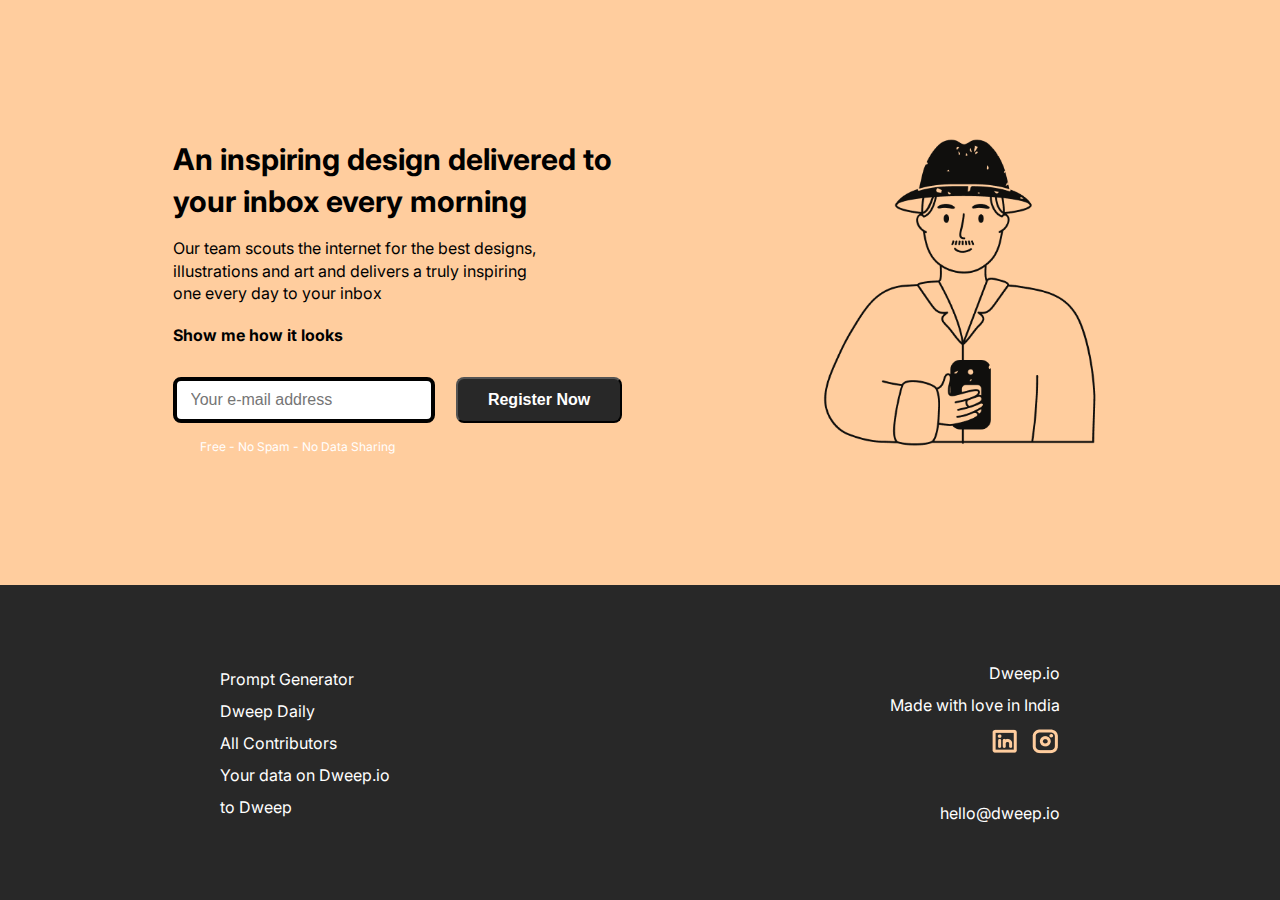
<file: index.html>
<!DOCTYPE html>
<html lang="en">
<head>
    <meta charset="UTF-8">
    <meta name="viewport" content="width=device-width, initial-scale=1.0">
    <title>Html Css</title>
    <link rel="stylesheet" href="index.css">
    <link href='https://fonts.googleapis.com/css?family=Inter' rel='stylesheet'>
    <style>
    body {
        font-family: 'Inter'; font-size: 20px;
    }
    </style>
</head>
<body>
        <div id="div1">
            <div id="head">
                <h1>An inspiring design delivered to<br> your inbox every morning</h1>
                <p>Our team scouts the internet for the best designs,<br> illustrations and art and delivers a truly inspiring<br>one every day to your inbox</p>
                <h3>Show me how it looks</h3>
                <input type="email" id="" placeholder="Your e-mail address">
                <button>Register Now</button>
                <p id="spam">Free - No Spam - No Data Sharing</p>
            </div>
            <img id="img" src="dweep io 1.png" alt="Hat man">
        </div>

        <div id="div2">
            
                <ul id="li1">
                    <li><a href="#">Prompt Generator</a></li>
                    <li><a href="#">Dweep Daily</a></li>
                    <li><a href="#">All Contributors</a></li>
                    <li><a href="#">Your data on Dweep.io</a></li>
                    <li><a href="#">to Dweep</a></li>
                </ul>
            
                <ul id="li2">
                    <li><a href="#">Dweep.io</a></li>
                    <li><a href="#">Made with love in India</a></li>
                    <li><a href="#"><img src="LinkedinLogo.png" alt="linkedIn"></a><a href="#"><img src="InstagramLogo.png" alt="Instagram" ></a></li>
                    <li><br></li>
                    <li><a href="#">hello@dweep.io</a></li>

                </ul>
            
        </div>
    
</body>
</html>
</file>
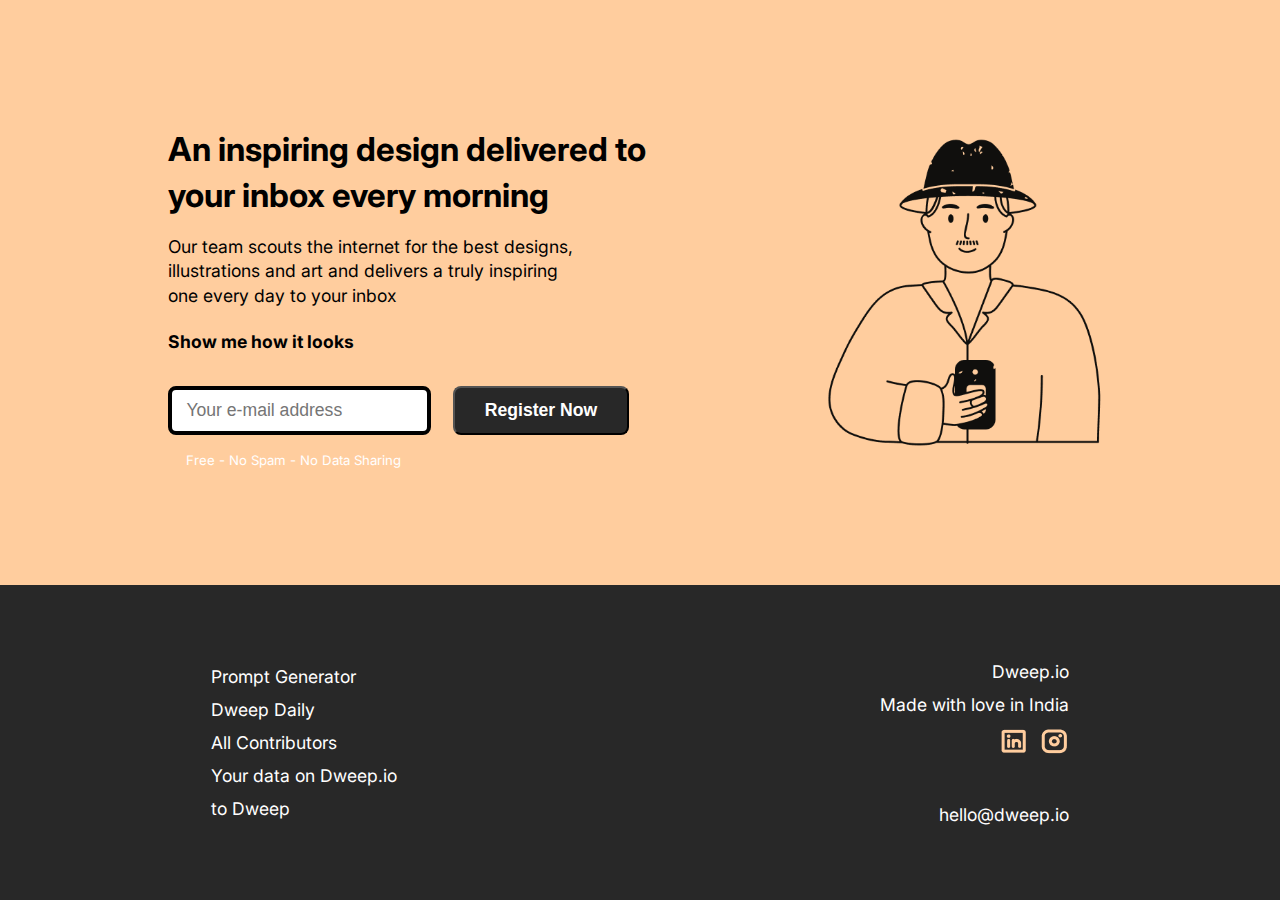
<file: html.html>
<!DOCTYPE html>
<html lang="en">
<head>
    <meta charset="UTF-8">
    <meta name="viewport" content="width=device-width, initial-scale=1.0">
    <title>Html Css</title>
    <link rel="stylesheet" href="css.css">
    <link href='https://fonts.googleapis.com/css?family=Inter' rel='stylesheet'>
    <style>
    body {
        font-family: 'Inter'; font-size: 22px;
    }
    </style>
</head>
<body>
        <div id="div1">
            <div id="head">
                <h1>An inspiring design delivered to<br> your inbox every morning</h1>
                <p>Our team scouts the internet for the best designs,<br> illustrations and art and delivers a truly inspiring<br>one every day to your inbox</p>
                <h3>Show me how it looks</h3>
                <input type="email" id="" placeholder="Your e-mail address">
                <button>Register Now</button>
                <p id="spam">Free - No Spam - No Data Sharing</p>
            </div>
            <img id="img" src="dweep io 1.png" alt="Hat man">
        </div>

        <div id="div2">
            
                <ul id="li1">
                    <li><a href="#">Prompt Generator</a></li>
                    <li><a href="#">Dweep Daily</a></li>
                    <li><a href="#">All Contributors</a></li>
                    <li><a href="#">Your data on Dweep.io</a></li>
                    <li><a href="#">to Dweep</a></li>
                </ul>
            
                <ul id="li2">
                    <li><a href="#">Dweep.io</a></li>
                    <li><a href="#">Made with love in India</a></li>
                    <li><a href="#"><img src="LinkedinLogo.png" alt="linkedIn"></a><a href="#"><img src="InstagramLogo.png" alt="Instagram" ></a></li>
                    <li><br></li>
                    <li><a href="#">hello@dweep.io</a></li>

                </ul>
            
        </div>
    
</body>
</html>
</file>
<file: index.css>
body{
    width: 100%;
    height: 100%;
    margin: 0px;
    
    
}
#spam {
    color: #FFFFFF;
    
}
#div1 {
    display: flex;
    flex-direction: row;
    background-color: #FFCD9E;
    height: 65vh;
    width: 100vw;
    justify-content:space-evenly;
    align-items: center;
    overflow: hidden;

    
}

#div2 {
    background-color: #282828;
    height: 35vh;
    width: 100vw;
    display: flex;
    flex-direction: row;
    justify-content: space-around;
    color:#FFFFFF;
}

#head {
    
    flex-wrap: wrap;
    width: fit-content;
    flex-wrap: wrap;
    
    margin-bottom: 0.3em;
    padding-left: 50px;
    
}
 

#img{
  width: 31vw;
}

ul{
    display: inline;
    list-style-type: none;
    margin: auto;
    font-size: 0.8em;
    
}

li {
    padding: 6px 40px 6px 0px;

}

a{
    color:#FFFFFF;
    text-decoration:none;

}

#li1{
    padding-right: 60px;
}
#li2{
    text-align: right;
}

input{
    border: 4px solid #000000;
    padding: 10px;
    padding-left: 14px;
    border-radius: 8px;
    width: 18vw;
    font-size: 0.8em;
}

button {
    color:  #FFFFFF;
    background-color: #282828;
    padding: 12px 30px;
    border-radius: 8px;
    font-weight: 700;
    font-size: 0.8em;
    margin: 16px;
}


#spam{
    text-align: center;
    width: 19.5vw;
    font-size: 0.6em;
    
}

h1{
    font-size: 1.5em;
    line-height: 1.4em;
    margin-bottom: 0.5em;
}

h3{
    font-size: 0.8em;
    margin-top: 1.3em;
}

p{
    font-size: 0.8em;
    line-height: 1.4em;
    margin: 0px;
    margin-bottom: 0.4em;
 }

 ul img {
    margin-left: 10px;
 }

 /* practice only*/

 /* @media only screen and (max-width: 600px){
    body{
        height: auto;
        overflow: auto;
    }

    #div1{
        height: auto;
    }

    #div2{
        height: auto;
        
    }

    #head{
        width: 50vw
    }
    p, h3, input, button, ul{
       font-size: 0.8rem; ;
    }

    h1{
        font-size: 1.5rem;
    }

    input{
        width: 19vw;
        font-size: 0.7rem;
        padding: 0.8em 1.5em;
        border: 3px solid #000000;
    }

    

    button{
        width: auto;
        font-size: 0.7rem;
        padding:0.9em 0.6em;
    }

   

    #spam{
         display: none;   
    }

    li{
        
        padding:0.2rem;
    }
    ul{
        padding: 0.7rem 2rem;
        width: fit-content;
    }
    #img{
        width: 40vw;
        height: 30vh;
        margin-bottom: 4rem;
    }
 } */
</file>
<file: css.css>
body{
    width: 100%;
    height: 100%;
    margin: 0px;
    
    
}
#spam {
    color: #FFFFFF;
    
}
#div1 {
    display: flex;
    flex-direction: row;
    background-color: #FFCD9E;
    height: 65vh;
    width: 100vw;
    justify-content:space-evenly;
    align-items: center;
    overflow: hidden;

    
}

#div2 {
    background-color: #282828;
    height: 35vh;
    width: 100vw;
    display: flex;
    flex-direction: row;
    justify-content: space-around;
    color:#FFFFFF;
}

#head {
    
    flex-wrap: wrap;
    width: fit-content;
    flex-wrap: wrap;
    
    margin-bottom: 0.3em;
    padding-left: 50px;
    
}
 

#img{
  width: 31vw;
}

ul{
    display: inline;
    list-style-type: none;
    margin: auto;
    font-size: 0.8em;
    
}

li {
    padding: 6px 40px 6px 0px;

}

a{
    color:#FFFFFF;
    text-decoration:none;

}

#li1{
    padding-right: 60px;
}
#li2{
    text-align: right;
}

input{
    border: 4px solid #000000;
    padding: 10px;
    padding-left: 14px;
    border-radius: 8px;
    width: 18vw;
    font-size: 0.8em;
}

button {
    color:  #FFFFFF;
    background-color: #282828;
    padding: 12px 30px;
    border-radius: 8px;
    font-weight: 700;
    font-size: 0.8em;
    margin: 16px;
}


#spam{
    text-align: center;
    width: 19.5vw;
    font-size: 0.6em;
    
}

h1{
    font-size: 1.5em;
    line-height: 1.4em;
    margin-bottom: 0.5em;
}

h3{
    font-size: 0.8em;
    margin-top: 1.3em;
}

p{
    font-size: 0.8em;
    line-height: 1.4em;
    margin: 0px;
    margin-bottom: 0.4em;
 }

 ul img {
    margin-left: 10px;
 }

 /* practice only*/

 /* @media only screen and (max-width: 600px){
    body{
        height: auto;
        overflow: auto;
    }

    #div1{
        height: auto;
    }

    #div2{
        height: auto;
        
    }

    #head{
        width: 50vw
    }
    p, h3, input, button, ul{
       font-size: 0.8rem; ;
    }

    h1{
        font-size: 1.5rem;
    }

    input{
        width: 19vw;
        font-size: 0.7rem;
        padding: 0.8em 1.5em;
        border: 3px solid #000000;
    }

    

    button{
        width: auto;
        font-size: 0.7rem;
        padding:0.9em 0.6em;
    }

   

    #spam{
         display: none;   
    }

    li{
        
        padding:0.2rem;
    }
    ul{
        padding: 0.7rem 2rem;
        width: fit-content;
    }
    #img{
        width: 40vw;
        height: 30vh;
        margin-bottom: 4rem;
    }
 } */
</file>
